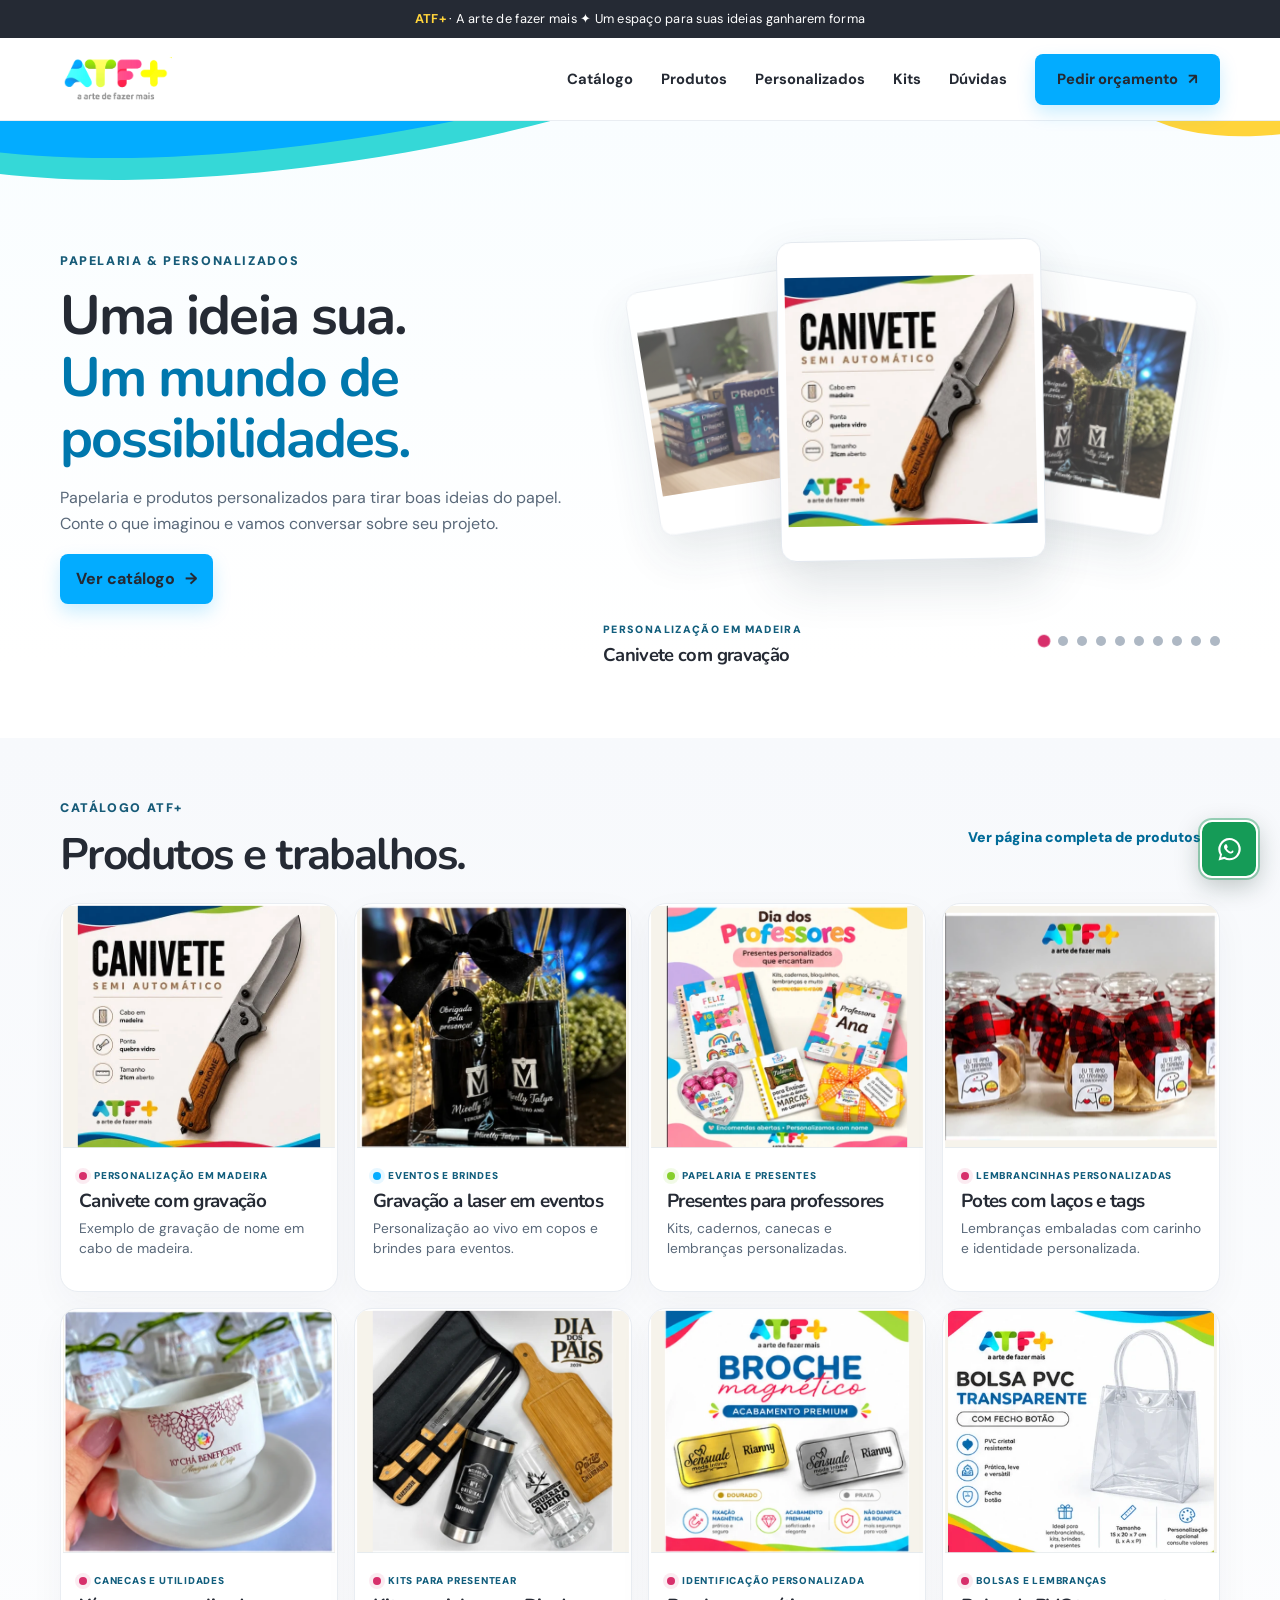
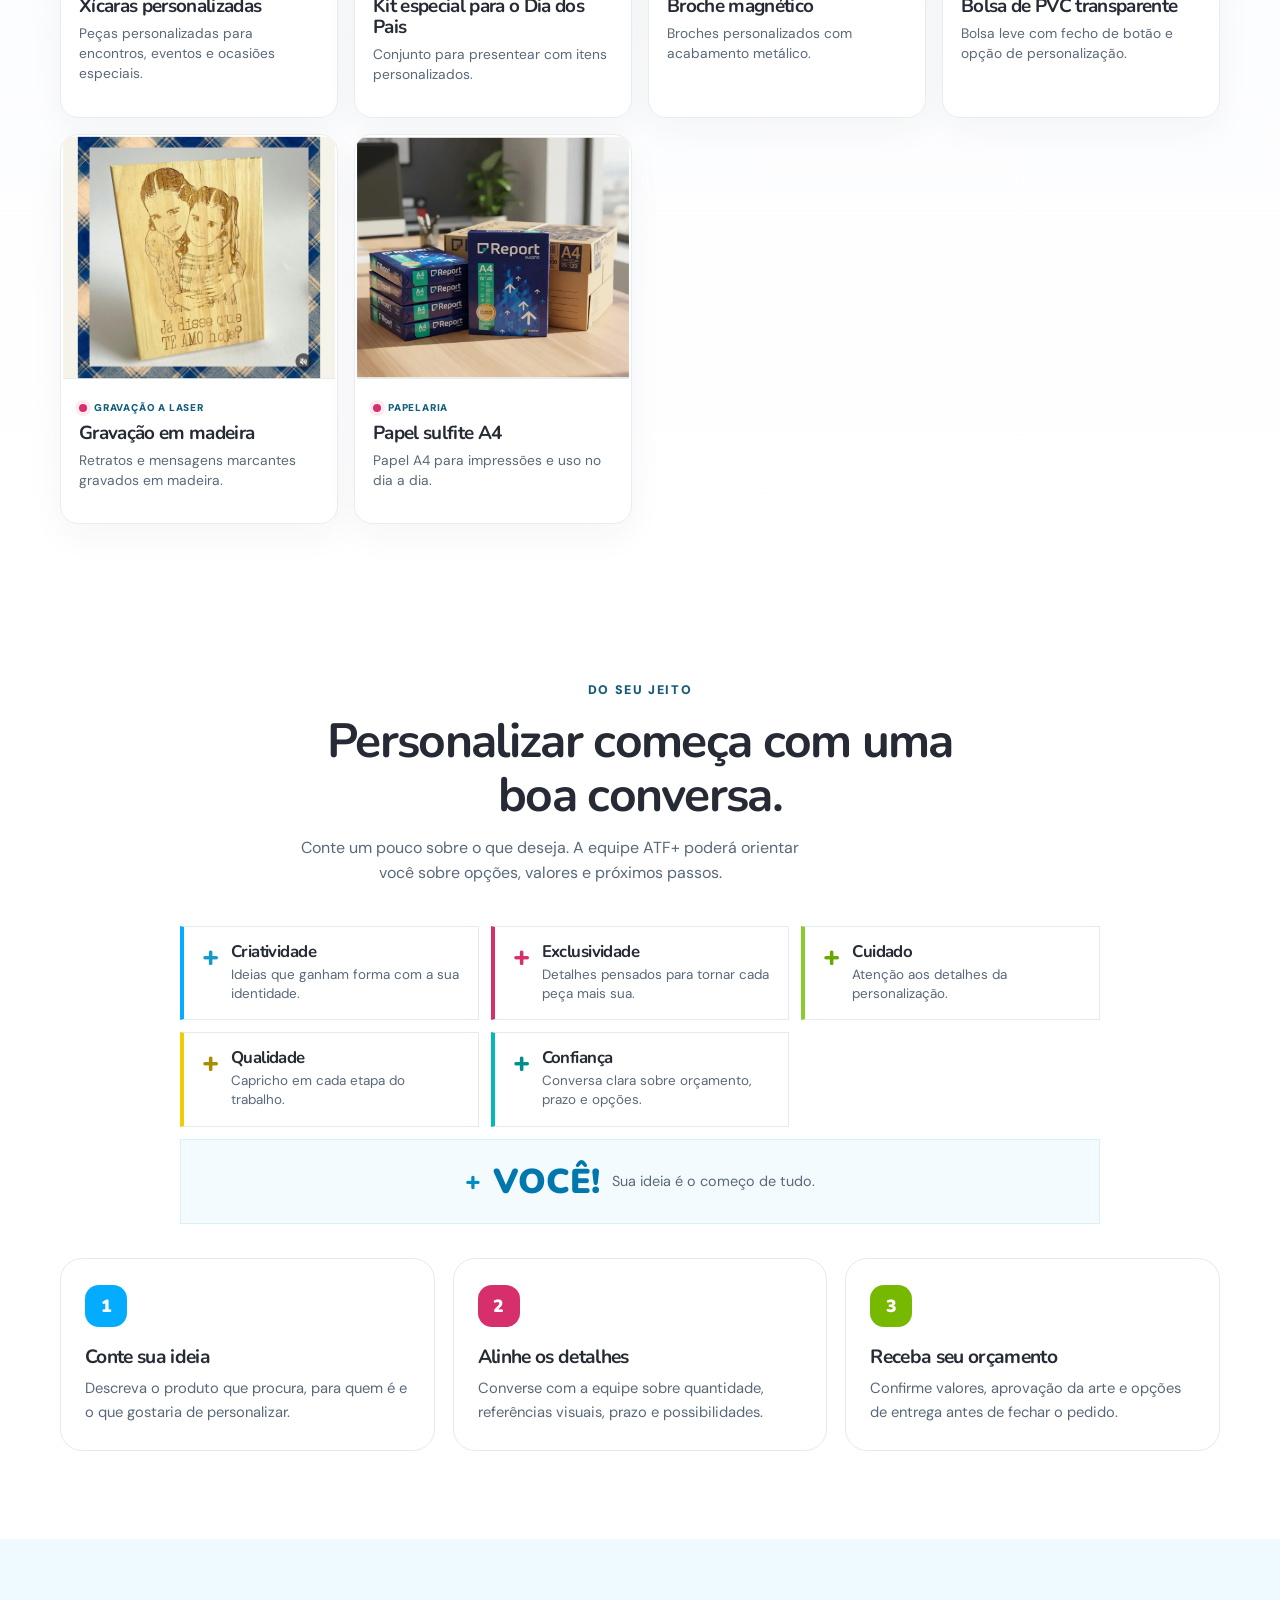
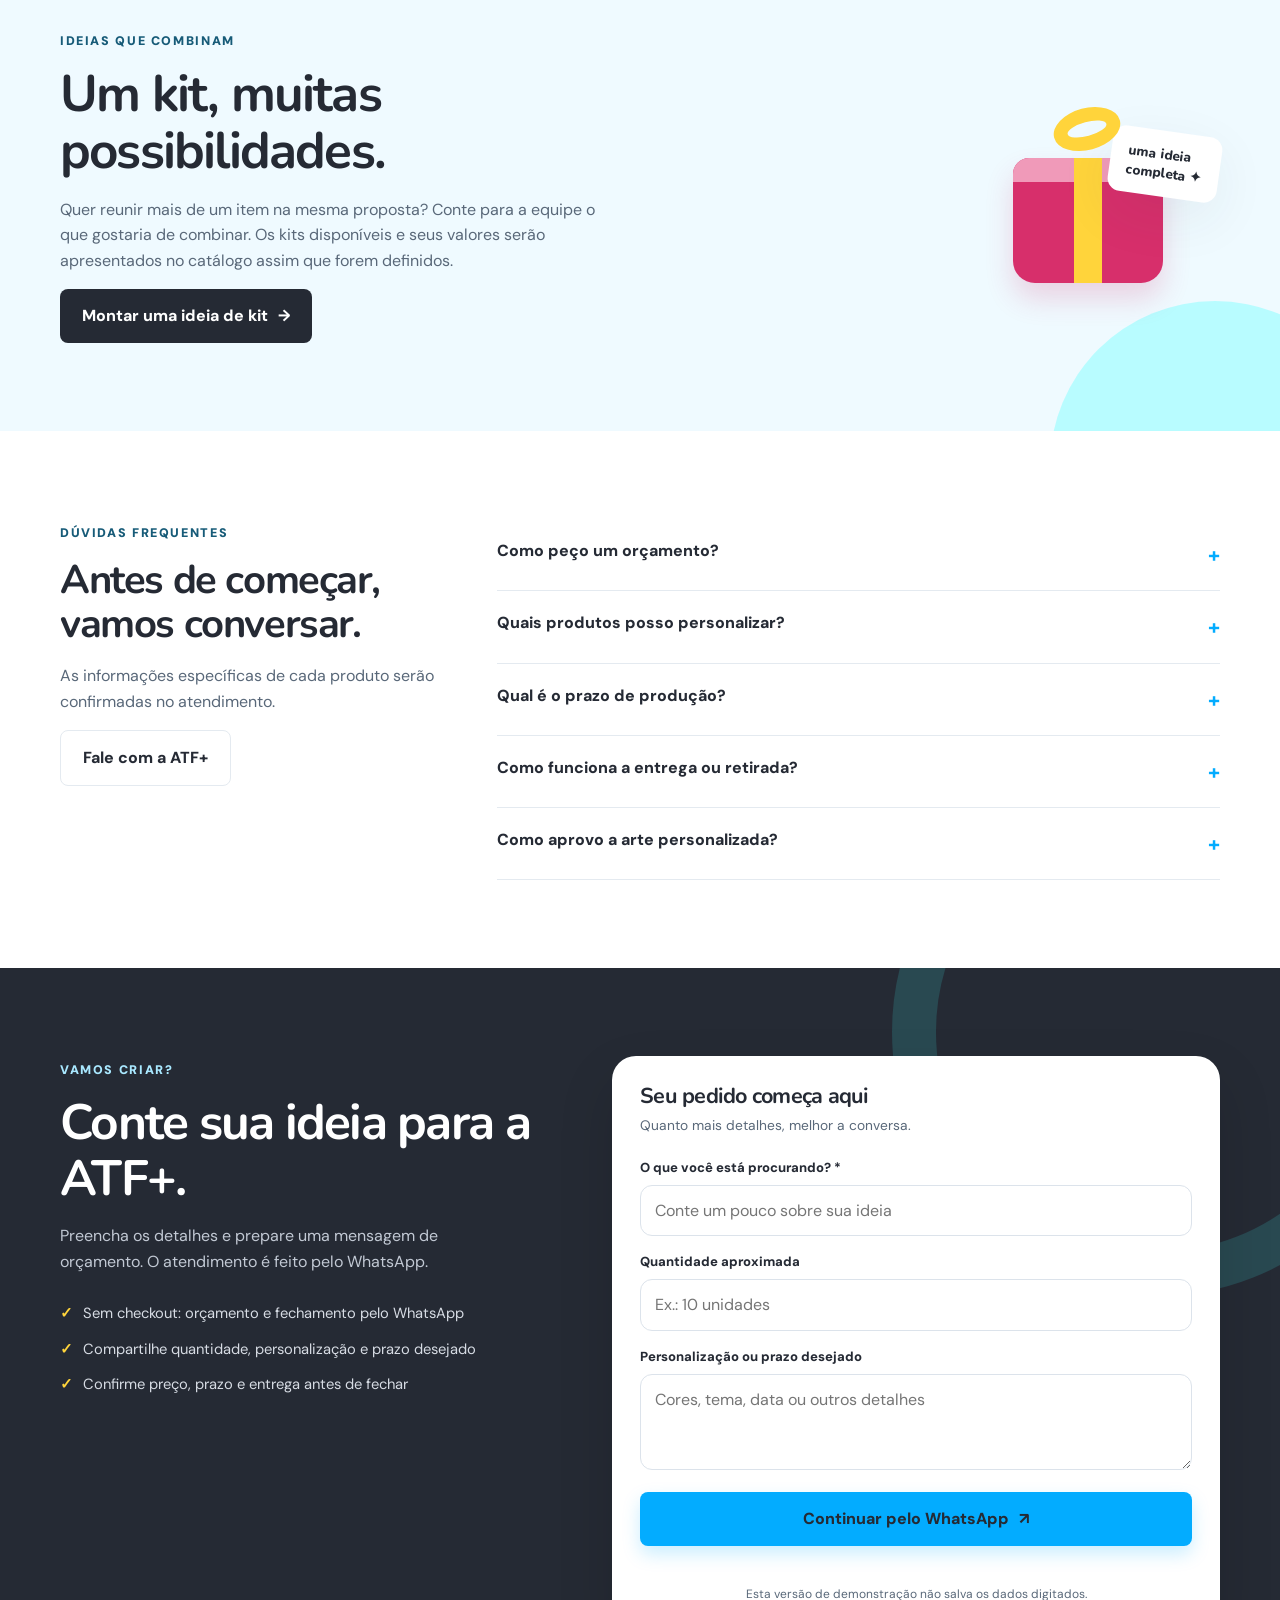
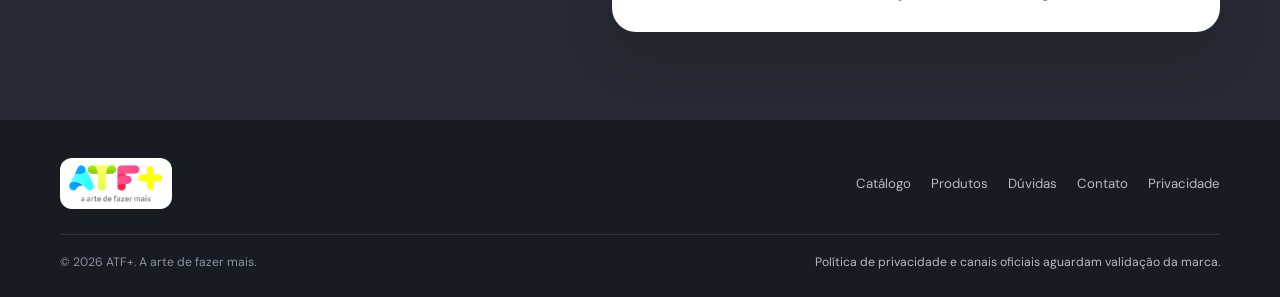
<file: index.html>
<!doctype html>
<html lang="pt-BR">
<head>
  <meta charset="utf-8">
  <meta name="viewport" content="width=device-width, initial-scale=1">
  <meta name="theme-color" content="#03acff">
  <meta name="description" content="Conheça os produtos e trabalhos de papelaria e personalização da ATF+.">
  <meta name="robots" content="index,follow">
  <meta property="og:title" content="ATF+ | A arte de fazer mais">
  <meta property="og:description" content="Papelaria e personalizados para transformar ideias em algo só seu.">
  <meta property="og:type" content="website">
  <title>ATF+ | A arte de fazer mais</title>
  <link rel="icon" type="image/png" href="assets/atf-logo.png">
  <link rel="preconnect" href="https://fonts.googleapis.com">
  <link rel="preconnect" href="https://fonts.gstatic.com" crossorigin>
  <link href="https://fonts.googleapis.com/css2?family=DM+Sans:wght@400;500;600;700&family=Nunito:wght@600;700;800;900&display=swap" rel="stylesheet">
  <link rel="preload" as="image" href="assets/canivete-personalizado.webp" fetchpriority="high">
  <style>
    :root{--blue:#03acff;--pink:#d72f6b;--yellow:#ffd43b;--cyan:#35d8d7;--lime:#86cf2b;--ink:#252a34;--muted:#596879;--pale:#f5f8fb;--white:#fff;--line:#e4eaf0;--shadow:0 18px 55px #25354b12;--radius:24px}
    *{box-sizing:border-box}html{scroll-behavior:smooth;scroll-padding-top:95px}body{margin:0;background:var(--white);color:var(--ink);font-family:'DM Sans',sans-serif;line-height:1.6}a{color:inherit;text-decoration:none}button,input,textarea{font:inherit}button,a,input,textarea{outline-color:var(--blue)}img{max-width:100%;display:block}.wrap{width:min(1160px,calc(100% - 44px));margin-inline:auto}.announcement{background:var(--ink);color:white;text-align:center;font-size:.8rem;padding:9px 16px;letter-spacing:.02em}.announcement b{color:var(--yellow)}
    header{position:sticky;top:0;z-index:20;background:#ffffffed;backdrop-filter:blur(14px);border-bottom:1px solid #e9edf2}.nav{height:82px;display:flex;align-items:center;justify-content:space-between;gap:28px}.brand{width:112px;flex:0 0 112px}.brand img{width:112px;height:58px;object-fit:contain}.links{display:flex;align-items:center;gap:28px;font-weight:700;font-size:.92rem}.links a:not(.btn):hover{color:#006b98}.btn{display:inline-flex;align-items:center;justify-content:center;gap:10px;border:0;border-radius:8px;padding:14px 22px;background:var(--blue);color:var(--ink);font-weight:800;box-shadow:0 8px 18px #03acff35;transition:.2s transform,.2s box-shadow;cursor:pointer}.btn:hover{transform:translateY(-2px);box-shadow:0 12px 24px #03acff44}.btn.dark{background:var(--ink);color:#fff;box-shadow:none}.btn.pink{background:var(--pink);color:#fff;box-shadow:0 8px 18px #d72f6b35}.btn.outline{background:white;border:1px solid var(--line);color:var(--ink);box-shadow:none}.menu-toggle{display:none;background:transparent;border:0;font-size:1.6rem;color:var(--ink);cursor:pointer}
    .hero{position:relative;overflow:hidden;padding:64px 0 72px;background:linear-gradient(180deg,#f9fdff 0%,#fff 88%)}.hero:before,.hero:after{content:"";position:absolute;pointer-events:none;z-index:0}.hero:before{height:250px;width:76%;left:-12%;top:-230px;border-radius:0 0 55% 45%;background:var(--blue);transform:rotate(-7deg);box-shadow:0 22px 0 var(--cyan)}.hero:after{height:140px;width:22%;right:-9%;top:-120px;border-radius:0 0 0 70%;background:var(--yellow);transform:rotate(-13deg)}.hero-inner{position:relative;z-index:1;display:grid;grid-template-columns:.9fr 1.1fr;align-items:center;gap:38px;max-width:1160px}.hero-copy h1{max-width:650px;font-size:clamp(2.45rem,4.3vw,3.9rem);margin:12px 0 15px}.hero-copy .lead{font-size:1rem;max-width:520px;margin:0 0 18px}.hero-copy .hero-actions{justify-content:flex-start}.hero-products{width:100%;max-width:700px;min-width:0;margin-left:auto}.hero-actions .btn{padding:12px 16px}.eyebrow{display:inline-flex;align-items:center;gap:9px;color:#175b78;font-size:.78rem;letter-spacing:.13em;text-transform:uppercase;font-weight:900}.eyebrow:before{display:none}h1,h2,h3{font-family:'Nunito',sans-serif;line-height:1.12;letter-spacing:-.035em;margin:0}h1{font-size:clamp(2.65rem,5.4vw,4.55rem);max-width:650px;margin:17px 0 20px}h1 em{font-style:normal;color:#0077ad}.lead{font-size:1.12rem;color:var(--muted);max-width:560px;margin:0 0 28px}.hero-actions{display:flex;gap:12px;flex-wrap:wrap}.micro-proof{display:flex;align-items:center;gap:10px;margin-top:27px;color:var(--muted);font-size:.88rem}.spark{display:grid;place-items:center;width:28px;height:28px;border-radius:50%;background:#effbdc;color:#5b9f00;font-weight:900}.hero-art{min-height:430px;position:relative;display:grid;place-items:center}.art-halo{position:absolute;width:390px;height:390px;border-radius:50%;background:linear-gradient(145deg,#42ffff7d,#03acff12);filter:blur(1px)}.paper{position:relative;background:#fff;border:1px solid #edf0f3;box-shadow:0 30px 80px #1a6f9926;border-radius:18px;transform:rotate(5deg);width:min(340px,80%);height:370px;padding:22px;display:flex;flex-direction:column;justify-content:space-between}.paper-top{display:flex;justify-content:space-between;align-items:center}.mini-logo{font:900 1.4rem 'Nunito';letter-spacing:-.08em;color:var(--blue)}.mini-logo span:nth-child(2){color:var(--lime)}.mini-logo span:nth-child(3){color:var(--pink)}.mini-logo span:nth-child(4){color:#dbce00}.paper-doodle{height:210px;border-radius:14px;background:linear-gradient(135deg,#03acff 0 32%,#42ffff 32% 53%,#d72f6b 53% 75%,#ffd43b 75%);position:relative;overflow:hidden}.paper-doodle:before{content:"";position:absolute;width:200px;height:170px;background:#fff;border-radius:52% 48% 46% 54%;left:74px;top:25px;transform:rotate(-22deg)}.paper-doodle:after{content:"✦";position:absolute;right:27px;top:12px;font-size:3rem;color:#fff}.paper-copy{color:var(--muted);font-size:.78rem}.paper-copy strong{display:block;color:var(--ink);font:800 1.05rem 'Nunito'}.sticker{position:absolute;background:var(--yellow);border-radius:50%;width:92px;height:92px;display:grid;place-items:center;text-align:center;font:900 .83rem 'Nunito';line-height:1.1;top:17px;right:0;transform:rotate(10deg);box-shadow:0 10px 25px #d0c8003d}.float-star{position:absolute;left:0;bottom:55px;color:var(--pink);font-size:3rem;transform:rotate(-12deg)}
    section{padding:88px 0}.section-head{display:flex;align-items:end;justify-content:space-between;gap:24px;margin-bottom:34px}.section-head h2,.center-head h2{font-size:clamp(2rem,4vw,3rem);margin-top:12px}.section-head p,.center-head p{color:var(--muted);max-width:520px;margin:12px 0 0}.center-head{text-align:center;max-width:700px;margin:0 auto 40px}.center-head .eyebrow{justify-content:center}.center-head h2{margin-top:14px}.category-grid{display:grid;grid-template-columns:repeat(3,1fr);gap:18px}.category{border:1px solid var(--line);border-radius:var(--radius);padding:26px;min-height:220px;position:relative;overflow:hidden;transition:.2s transform,.2s box-shadow}.category:hover{transform:translateY(-4px);box-shadow:var(--shadow)}.category:nth-child(1){background:#effaff}.category:nth-child(2){background:#fff3f7}.category:nth-child(3){background:#fffef0}.category .symbol{width:56px;height:56px;display:grid;place-items:center;border-radius:18px;background:#fff;font-size:1.6rem;box-shadow:0 8px 22px #26384d0c;margin-bottom:23px}.category h3{font-size:1.3rem}.category p{margin:8px 0 0;color:var(--muted);font-size:.92rem}.category .arrow{position:absolute;right:24px;bottom:22px;font-size:1.3rem;color:var(--blue)}
    .catalog{background:var(--pale)}.catalog-shell{border-radius:32px;background:#fff;padding:38px;box-shadow:var(--shadow);display:grid;grid-template-columns:.83fr 1.17fr;gap:42px;align-items:center}.catalog-copy h2{font-size:clamp(2rem,3.3vw,2.8rem);margin:12px 0 14px}.catalog-copy p{color:var(--muted);margin:0 0 22px}.catalog-visual{min-height:300px;display:grid;grid-template-columns:1fr 1fr;gap:14px;align-items:center;position:relative}.sample{border-radius:22px;aspect-ratio:.88;position:relative;overflow:hidden;box-shadow:0 14px 32px #293a5014}.sample.one{background:linear-gradient(155deg,#c9f8ff,#05aeff)}.sample.two{background:linear-gradient(155deg,#fff4ad,#d72f6b)}.sample.three{background:linear-gradient(155deg,#f2ffd2,#86cf2b);aspect-ratio:1.1;grid-column:1/3;width:58%;margin:-58px auto 0;z-index:1}.sample:before{content:"";position:absolute;width:65%;height:75%;background:#fff;border-radius:9px;left:17%;top:12%;transform:rotate(-7deg);box-shadow:0 10px 24px #16365122}.sample.two:before{transform:rotate(7deg)}.sample:after{content:"";position:absolute;width:34%;height:7px;background:var(--pink);left:32%;top:29%;z-index:1;border-radius:6px;box-shadow:0 18px 0 var(--blue),0 36px 0 var(--yellow)}.sample.two:after{background:var(--lime);box-shadow:0 18px 0 var(--pink),0 36px 0 var(--blue)}.sample.three:after{background:var(--blue);box-shadow:0 18px 0 var(--pink),0 36px 0 var(--lime)}.catalog-note{margin-top:18px;padding:13px 15px;border-radius:12px;background:#fffbe5;color:#635f2d;font-size:.82rem}
    .catalog-carousel{width:100%;min-width:0}.products-heading{display:flex;align-items:center;justify-content:space-between;gap:14px;margin-bottom:13px}.products-heading h3{font-size:.92rem;color:#344254}.carousel-controls{display:flex;gap:8px}.carousel-arrow{display:grid;place-items:center;width:38px;height:38px;border:1px solid var(--line);border-radius:8px;background:#fff;color:var(--ink);font-size:1.15rem;cursor:pointer}.carousel-arrow:hover:not(:disabled){border-color:var(--blue);color:#006b98}.carousel-arrow:disabled{opacity:.4;cursor:default}.product-viewport{overflow:hidden}.product-grid{display:flex;gap:14px;overflow-x:auto;scroll-snap-type:x mandatory;scrollbar-width:none;overscroll-behavior-x:contain;padding-bottom:3px}.product-grid::-webkit-scrollbar{display:none}.product-card{position:relative;flex:0 0 clamp(205px,22vw,245px);scroll-snap-align:start;overflow:hidden;border:1px solid #e9edf2;border-radius:18px;background:#fff;box-shadow:0 12px 35px #25354b0b;display:flex;flex-direction:column;transition:transform .35s cubic-bezier(.2,.75,.25,1),box-shadow .35s,border-color .35s;isolation:isolate}.product-card:after{content:"✦";position:absolute;right:14px;top:12px;z-index:2;color:var(--pink);font-size:1.35rem;opacity:0;transform:translateY(5px) rotate(-25deg);transition:opacity .3s,transform .35s;pointer-events:none}.product-card:hover,.product-card:focus-within{transform:translateY(-7px) rotate(-.3deg);border-color:#bdeeff;box-shadow:0 22px 45px #1683b626}.product-card:hover:after,.product-card:focus-within:after{opacity:1;transform:translateY(0) rotate(0)}.product-photo{display:block;width:100%;aspect-ratio:1/1;object-fit:contain;background:#f6f3eb;border-bottom:1px solid var(--line);transform:scale(.985);transition:transform .65s cubic-bezier(.2,.75,.25,1),filter .4s}.product-card:hover .product-photo,.product-card:focus-within .product-photo{transform:scale(1.035);filter:saturate(1.08)}.product-gallery{display:flex;gap:7px;padding:8px 12px 0}.product-thumb{width:42px;height:42px;flex:none;padding:2px;border:1px solid #dce3e9;border-radius:5px;background:#fff;cursor:pointer}.product-thumb[aria-pressed="true"]{border-color:#0076a8;box-shadow:0 0 0 1px #0076a8}.product-thumb img{width:100%;height:100%;object-fit:cover}.product-thumb:focus-visible{outline:2px solid #006b98;outline-offset:2px}.product-info{padding:15px;display:flex;flex-direction:column;align-items:flex-start;flex:1}.product-type{display:flex;align-items:center;gap:7px;color:#125e7d;text-transform:uppercase;letter-spacing:.08em;font-weight:900;font-size:.62rem}.product-type:before{content:"";width:8px;height:8px;flex:none;border-radius:50%;background:var(--pink);box-shadow:0 0 0 4px #d72f6b18}.product-card:nth-child(2) .product-type:before{background:var(--blue);box-shadow:0 0 0 4px #03acff18}.product-card:nth-child(3) .product-type:before{background:var(--lime);box-shadow:0 0 0 4px #86cf2b1e}.product-info h3{font-size:1.05rem;margin:7px 0}.product-info p{font-size:.79rem;line-height:1.45;color:var(--muted);margin:0 0 14px}.catalog-note{padding:0;margin:10px 0 0;color:var(--muted);font-size:.72rem}
    .hero-showcase{width:100%;max-width:650px;min-width:0;margin-left:auto}.showcase-stage{height:430px;position:relative;isolation:isolate}.showcase-stage:before{content:"";position:absolute;left:50%;top:50%;width:min(82%,390px);height:300px;transform:translate(-50%,-50%);border-radius:48%;background:radial-gradient(ellipse,#42ffff5c 0%,#d72f6b16 56%,transparent 73%);z-index:-1}.showcase-card{position:absolute;top:50%;width:230px;height:280px;padding:7px;border:1px solid #e4e9ef;border-radius:15px;background:#fff;box-shadow:0 22px 50px #24364a24;overflow:hidden;transition:transform .75s cubic-bezier(.2,.75,.25,1),opacity .6s,filter .6s;will-change:transform,opacity}.showcase-card img{width:100%;height:100%;object-fit:contain;border-radius:9px;opacity:1;transform:scale(1);transition:opacity .32s ease,transform .42s ease}.showcase-card img.is-changing{opacity:0;transform:scale(.97)}.showcase-card--left{left:4%;z-index:1;opacity:.76;filter:saturate(.86);transform:translateY(-50%) rotate(-9deg) scale(.88)}.showcase-card--right{right:4%;z-index:1;opacity:.76;filter:saturate(.86);transform:translateY(-50%) rotate(9deg) scale(.88)}.showcase-card--active{left:50%;z-index:3;opacity:1;filter:none;transform:translate(-50%,-50%) rotate(-1deg) scale(1);width:265px;height:320px}.showcase-footer{display:flex;align-items:center;justify-content:space-between;gap:18px;margin-top:0}.showcase-caption .eyebrow{font-size:.66rem;color:#125e7d}.showcase-caption h2{font-size:1.15rem;margin-top:4px}.showcase-dots{display:flex;align-items:center;gap:9px;flex:none}.showcase-dot{width:10px;height:10px;padding:0;border:0;border-radius:50%;background:#aeb8c4;cursor:pointer;transition:background .25s,transform .25s}.showcase-dot[aria-pressed="true"]{background:var(--pink);transform:scale(1.25)}.showcase-dot:focus-visible{outline:2px solid #006b98;outline-offset:4px}
    .catalog-section{padding:56px 0 64px;background:linear-gradient(180deg,#f7f9fc 0%,#fff 100%)}.catalog-section-head{align-items:center;margin-bottom:22px}.catalog-section-head h2{font-size:clamp(2rem,4vw,2.75rem)}.catalog-intro{max-width:430px}.catalog-intro p{margin:0 0 8px;color:var(--muted);font-size:.94rem}.catalog-link{display:inline-flex;align-items:center;gap:8px;color:#006b98;font-weight:900;font-size:.88rem}.catalog-link:hover{text-decoration:underline}.catalog-grid{display:grid;grid-template-columns:repeat(4,minmax(0,1fr));gap:16px}.catalog-grid .product-card{flex:initial}.catalog-grid .product-photo{aspect-ratio:1.12/1}.catalog-grid .product-info{padding:18px}.catalog-grid .product-info h3{font-size:1.18rem}.catalog-grid .product-info p{font-size:.86rem}
    .steps{display:grid;grid-template-columns:repeat(3,1fr);gap:18px}.step{padding:26px 24px;border:1px solid var(--line);border-radius:22px}.step-num{width:42px;height:42px;display:grid;place-items:center;background:var(--blue);color:#fff;font:900 1.1rem 'Nunito';border-radius:14px;margin-bottom:20px}.step:nth-child(2) .step-num{background:var(--pink)}.step:nth-child(3) .step-num{background:#77b900}.step h3{font-size:1.2rem}.step p{color:var(--muted);font-size:.92rem;margin:9px 0 0}
    .value-grid{display:grid;grid-template-columns:repeat(3,minmax(0,1fr));gap:12px;margin:0 auto 34px;max-width:920px}.value-item{display:flex;align-items:flex-start;gap:12px;min-height:82px;padding:16px 18px;border:1px solid var(--line);border-left:4px solid var(--blue);background:#fff;text-align:left}.value-item:nth-child(2){border-left-color:var(--pink)}.value-item:nth-child(3){border-left-color:var(--lime)}.value-item:nth-child(4){border-left-color:#f2cb00}.value-item:nth-child(5){border-left-color:#00b9b8}.value-item b{font:900 1.8rem 'Nunito';color:#1599ca;line-height:1}.value-item:nth-child(2) b{color:var(--pink)}.value-item:nth-child(3) b{color:#69a800}.value-item:nth-child(4) b{color:#a98d00}.value-item:nth-child(5) b{color:#008d8d}.value-item h3{font-size:1.05rem}.value-item p{margin:4px 0 0;color:var(--muted);font-size:.84rem;line-height:1.4}.value-you{grid-column:1/-1;display:flex;align-items:center;justify-content:center;gap:12px;padding:18px 24px;background:#f4fbff;border:1px solid #d7f1fc;color:#1d3443}.value-you b{font:900 1.65rem 'Nunito';color:#008bc5}.value-you strong{font:900 clamp(1.65rem,3vw,2.15rem) 'Nunito';color:#0077ad;text-transform:uppercase}.value-you span{color:var(--muted);font-size:.9rem}
    .kits{background:#effaff;position:relative;overflow:hidden}.kits:after{content:"";position:absolute;width:330px;height:330px;border-radius:50%;background:#42ffff50;right:-100px;bottom:-200px}.kit-panel{position:relative;z-index:1;display:flex;justify-content:space-between;align-items:center;gap:30px}.kit-copy{max-width:600px}.kit-copy h2{font-size:clamp(2.1rem,4vw,3.2rem);margin:13px 0}.kit-copy p{color:var(--muted);max-width:540px}.kit-illustration{width:265px;height:205px;position:relative;flex:0 0 265px}.kit-box{position:absolute;width:150px;height:125px;background:var(--pink);border-radius:16px 16px 22px 22px;left:58px;bottom:5px;box-shadow:0 16px 28px #d72f6b30}.kit-box:before{content:"";position:absolute;height:24px;width:100%;top:0;background:#f09ab9;border-radius:16px 16px 0 0}.kit-box:after{content:"";position:absolute;height:125px;width:28px;background:var(--yellow);left:61px;top:0}.kit-bow{position:absolute;z-index:1;width:68px;height:42px;border:14px solid var(--yellow);border-radius:50%;left:98px;top:25px;transform:rotate(-15deg)}.kit-note{position:absolute;background:white;padding:14px 17px;border-radius:13px;right:0;top:48px;transform:rotate(8deg);box-shadow:var(--shadow);font:800 .85rem 'Nunito';color:var(--ink)}
    .faq-grid{display:grid;grid-template-columns:.7fr 1.3fr;gap:48px}.faq-intro h2{font-size:2.5rem;margin:13px 0}.faq-intro p{color:var(--muted)}.faq-list details{border-bottom:1px solid var(--line);padding:19px 0}.faq-list summary{cursor:pointer;font-weight:800;list-style:none;display:flex;justify-content:space-between;gap:15px}.faq-list summary::-webkit-details-marker{display:none}.faq-list summary:after{content:"+";color:var(--blue);font-size:1.3rem}.faq-list details[open] summary:after{content:"−"}.faq-list details p{color:var(--muted);margin:12px 25px 0 0;font-size:.94rem}
    .contact{background:var(--ink);color:#fff;position:relative;overflow:hidden}.contact:before{content:"";position:absolute;right:-140px;top:-200px;width:440px;height:440px;border:44px solid #42ffff25;border-radius:50%}.contact-grid{position:relative;z-index:1;display:grid;grid-template-columns:.9fr 1.1fr;gap:55px;align-items:start}.contact .eyebrow{color:#a9e8ff}.contact h2{font-size:clamp(2.1rem,4vw,3.1rem);margin:14px 0}.contact-copy>p{color:#c2c9d4;max-width:430px}.contact-points{display:grid;gap:12px;margin-top:28px;color:#d7dce4;font-size:.92rem}.contact-points span:before{content:"✓";color:var(--yellow);font-weight:900;margin-right:10px}.form-card{background:#fff;color:var(--ink);padding:28px;border-radius:24px;box-shadow:0 24px 55px #0002}.form-card h3{font-size:1.35rem;margin-bottom:5px}.form-card .sub{color:var(--muted);font-size:.86rem;margin:0 0 21px}.field{margin-bottom:15px}.field label{display:block;font-size:.82rem;font-weight:800;margin-bottom:7px}.field input,.field textarea{width:100%;border:1px solid #dce3eb;border-radius:12px;padding:12px 14px;color:var(--ink);background:#fff}.field input:focus,.field textarea:focus{border-color:var(--blue);box-shadow:0 0 0 3px #03acff1c;outline:0}.field textarea{resize:vertical;min-height:96px}.form-card .btn{width:100%}.form-feedback{min-height:1.4em;color:#a33b00;font-size:.82rem;margin:10px 0 0}.privacy-note{font-size:.75rem;color:var(--muted);text-align:center;margin:11px 0 0}
    footer{background:#171b22;color:#b3bbc7;padding:38px 0 24px}.footer-main{display:flex;align-items:center;justify-content:space-between;gap:24px;padding-bottom:25px;border-bottom:1px solid #ffffff1c}.footer-logo{width:112px;background:#fff;border-radius:12px;padding:5px}.footer-links{display:flex;gap:20px;flex-wrap:wrap;font-size:.83rem}.footer-links a:hover{color:#fff}.footer-bottom{display:flex;justify-content:space-between;gap:15px;padding-top:18px;font-size:.76rem;color:#8993a1}.footer-bottom p{margin:0}.disclaimer{color:#b3bbc7}.sr-only{position:absolute;width:1px;height:1px;padding:0;margin:-1px;overflow:hidden;clip:rect(0,0,0,0);white-space:nowrap;border:0}
    @media(max-width:900px){.links{gap:16px;font-size:.84rem}.hero-inner{grid-template-columns:.85fr 1.15fr;gap:24px}.hero-copy h1{font-size:clamp(2.35rem,4vw,3.3rem)}.hero-showcase .showcase-stage{height:380px}.hero-showcase .showcase-card--active{width:240px;height:290px}.hero-showcase .showcase-card--left,.hero-showcase .showcase-card--right{width:205px;height:255px}.faq-grid{gap:28px}}
    @media(max-width:860px){.wrap{width:min(100% - 32px,760px)}.announcement{font-size:.73rem}.nav{height:72px}.menu-toggle{display:block}.links{display:none;position:absolute;left:0;right:0;top:71px;background:#fff;padding:18px 22px 24px;border-bottom:1px solid var(--line);box-shadow:0 15px 30px #122b4012;align-items:stretch;flex-direction:column;gap:5px}.links.open{display:flex}.links a{padding:10px 4px}.links .btn{margin-top:8px}.hero{padding:36px 0 42px}.hero-inner{grid-template-columns:1fr;text-align:center;gap:24px}.hero-copy h1{font-size:clamp(2.1rem,8vw,2.9rem);margin:10px auto 12px}.hero-copy .lead{font-size:.95rem;margin:0 auto 14px}.hero-copy .hero-actions{justify-content:center}.hero-showcase{max-width:560px;margin:0 auto}.hero-showcase .showcase-stage{height:340px}.showcase-card--active{width:230px;height:275px}.showcase-card--left,.showcase-card--right{width:190px;height:235px}.showcase-footer{align-items:flex-start}.showcase-caption h2{font-size:1.02rem}.catalog-grid{grid-template-columns:repeat(2,minmax(0,1fr))}.catalog-grid .product-card{max-width:540px;width:100%;margin-inline:auto}.hero-copy h1{font-size:clamp(2.1rem,8vw,2.9rem);margin:10px auto 12px}.hero-copy .lead{font-size:.95rem;margin-bottom:14px}.catalog-section{padding:30px 0 40px}.catalog-section-head{align-items:flex-start;gap:12px}.catalog-intro{max-width:none}.catalog-display{grid-template-columns:1fr;gap:20px}.catalog-side{min-height:0;padding:20px}.catalog-side img{margin-bottom:10px}.product-card{flex-basis:min(78vw,280px)}.hero .eyebrow{justify-content:center}.hero h1{margin-inline:auto}.lead{margin-inline:auto}.hero-actions{justify-content:center}.hero-actions .btn{padding:12px 16px}.micro-proof{display:none}.product-card{flex-basis:min(78vw,245px)}.product-photo{aspect-ratio:1/0.94}section{padding:66px 0}.section-head{align-items:start;flex-direction:column;margin-bottom:25px}.steps{grid-template-columns:1fr}.step{display:grid;grid-template-columns:45px 1fr;column-gap:14px;padding:20px}.step-num{grid-row:span 2;margin:0}.kit-panel{flex-direction:column;align-items:start}.kit-illustration{align-self:center;margin-top:12px}.faq-grid{grid-template-columns:1fr;gap:20px}.faq-intro h2{font-size:2.1rem}.contact-grid{grid-template-columns:1fr;gap:28px}.form-card{padding:22px}.footer-main{align-items:start;flex-direction:column}.footer-bottom{flex-direction:column}.footer-links{gap:10px 18px}}
    @media(max-width:520px){.catalog-grid{grid-template-columns:1fr}}
    @media(max-width:860px){.value-grid{grid-template-columns:repeat(2,minmax(0,1fr));gap:10px}.value-item{min-height:82px;padding:15px 13px}.value-you{flex-wrap:wrap}}
    @media(prefers-reduced-motion:reduce){html{scroll-behavior:auto}*,*:before,*:after{transition:none!important;animation:none!important}}
  </style>
  <link rel="stylesheet" href="assets/ui-enhancements.css">
</head>
<body>
  <div class="announcement"><b>ATF+</b> · A arte de fazer mais <span aria-hidden="true">✦</span> Um espaço para suas ideias ganharem forma</div>
  <header>
    <div class="wrap nav">
      <a class="brand" href="#inicio" aria-label="ATF+ início"><img src="assets/atf-logo.png" alt="ATF+ — a arte de fazer mais"></a>
      <button class="menu-toggle" aria-label="Abrir menu" aria-expanded="false" aria-controls="site-links">☰</button>
      <nav class="links" id="site-links" aria-label="Navegação principal">
        <a href="#catalogo">Catálogo</a><a href="produtos.html">Produtos</a><a href="#personalizados">Personalizados</a><a href="#kits">Kits</a><a href="#duvidas">Dúvidas</a><a class="btn" href="#contato">Pedir orçamento <span aria-hidden="true">↗</span></a>
      </nav>
    </div>
  </header>
  <main>
    <section class="hero" id="inicio">
      <div class="wrap hero-inner">
        <div class="hero-copy">
          <span class="eyebrow">Papelaria & personalizados</span>
          <h1>Uma ideia sua.<br><em>Um mundo de possibilidades.</em></h1>
          <p class="lead">Papelaria e produtos personalizados para tirar boas ideias do papel. Conte o que imaginou e vamos conversar sobre seu projeto.</p>
          <div class="hero-actions"><a class="btn" href="#catalogo">Ver catálogo <span aria-hidden="true">→</span></a></div>
        </div>
        <div class="hero-showcase" aria-label="Carrossel animado de produtos ATF+" role="region" aria-roledescription="carrossel">
          <div class="showcase-stage" id="showcase-stage"></div>
          <div class="showcase-footer"><div class="showcase-caption"><span class="eyebrow" id="showcase-category">Vitrine ATF+</span><h2 id="showcase-title">Alguns trabalhos da ATF+</h2></div><div class="showcase-dots" id="showcase-dots" role="group" aria-label="Escolher produto"></div></div>
        </div>
      </div>
    </section>
    <section class="catalog-section" id="catalogo">
      <div class="wrap">
        <div class="section-head catalog-section-head"><div><span class="eyebrow">Catálogo ATF+</span><h2>Produtos e trabalhos.</h2></div><div class="catalog-intro"><a class="catalog-link" href="produtos.html">Ver página completa de produtos <span aria-hidden="true">→</span></a></div></div>
        <div class="catalog-grid" id="home-catalog-grid" data-product-list="home-catalog"></div>
      </div>
    </section>
    <section id="personalizados">
      <div class="wrap">
        <div class="center-head"><span class="eyebrow">Do seu jeito</span><h2>Personalizar começa com uma boa conversa.</h2><p>Conte um pouco sobre o que deseja. A equipe ATF+ poderá orientar você sobre opções, valores e próximos passos.</p></div>
        <div class="value-grid" aria-label="O que inspira cada criação da ATF+"><article class="value-item"><b aria-hidden="true">+</b><div><h3>Criatividade</h3><p>Ideias que ganham forma com a sua identidade.</p></div></article><article class="value-item"><b aria-hidden="true">+</b><div><h3>Exclusividade</h3><p>Detalhes pensados para tornar cada peça mais sua.</p></div></article><article class="value-item"><b aria-hidden="true">+</b><div><h3>Cuidado</h3><p>Atenção aos detalhes da personalização.</p></div></article><article class="value-item"><b aria-hidden="true">+</b><div><h3>Qualidade</h3><p>Capricho em cada etapa do trabalho.</p></div></article><article class="value-item"><b aria-hidden="true">+</b><div><h3>Confiança</h3><p>Conversa clara sobre orçamento, prazo e opções.</p></div></article><div class="value-you"><b aria-hidden="true">+</b><strong>Você!</strong><span>Sua ideia é o começo de tudo.</span></div></div>
        <div class="steps">
          <article class="step"><div class="step-num">1</div><h3>Conte sua ideia</h3><p>Descreva o produto que procura, para quem é e o que gostaria de personalizar.</p></article>
          <article class="step"><div class="step-num">2</div><h3>Alinhe os detalhes</h3><p>Converse com a equipe sobre quantidade, referências visuais, prazo e possibilidades.</p></article>
          <article class="step"><div class="step-num">3</div><h3>Receba seu orçamento</h3><p>Confirme valores, aprovação da arte e opções de entrega antes de fechar o pedido.</p></article>
        </div>
      </div>
    </section>
    <section class="kits" id="kits">
      <div class="wrap kit-panel"><div class="kit-copy"><span class="eyebrow">Ideias que combinam</span><h2>Um kit, muitas possibilidades.</h2><p>Quer reunir mais de um item na mesma proposta? Conte para a equipe o que gostaria de combinar. Os kits disponíveis e seus valores serão apresentados no catálogo assim que forem definidos.</p><a class="btn dark" href="#contato">Montar uma ideia de kit <span aria-hidden="true">→</span></a></div><div class="kit-illustration" aria-hidden="true"><div class="kit-box"></div><div class="kit-bow"></div><div class="kit-note">uma ideia<br>completa ✦</div></div></div>
    </section>
    <section id="duvidas">
      <div class="wrap faq-grid"><div class="faq-intro"><span class="eyebrow">Dúvidas frequentes</span><h2>Antes de começar, vamos conversar.</h2><p>As informações específicas de cada produto serão confirmadas no atendimento.</p><a href="#contato" class="btn outline">Fale com a ATF+</a></div><div class="faq-list">
        <details><summary>Como peço um orçamento?</summary><p>Conte o que procura pelo formulário desta página. Quando o WhatsApp oficial estiver configurado, a mensagem será preparada para você enviar à equipe.</p></details>
        <details><summary>Quais produtos posso personalizar?</summary><p>A página de produtos mostra alguns trabalhos da ATF+. Consulte a equipe sobre disponibilidade e outras possibilidades de personalização.</p></details>
        <details><summary>Qual é o prazo de produção?</summary><p>O prazo depende do produto e dos detalhes do pedido. A equipe informará a previsão junto com o orçamento.</p></details>
        <details><summary>Como funciona a entrega ou retirada?</summary><p>As opções de entrega e retirada serão confirmadas no atendimento, de acordo com a sua localização e o produto escolhido.</p></details>
        <details><summary>Como aprovo a arte personalizada?</summary><p>O processo de aprovação será combinado com você antes da produção. Confirme os detalhes com a equipe ao solicitar seu orçamento.</p></details>
      </div></div>
    </section>
    <section class="contact" id="contato">
      <div class="wrap contact-grid"><div class="contact-copy"><span class="eyebrow">Vamos criar?</span><h2>Conte sua ideia para a ATF+.</h2><p>Preencha os detalhes e prepare uma mensagem de orçamento. O atendimento é feito pelo WhatsApp.</p><div class="contact-points"><span>Sem checkout: orçamento e fechamento pelo WhatsApp</span><span>Compartilhe quantidade, personalização e prazo desejado</span><span>Confirme preço, prazo e entrega antes de fechar</span></div></div>
        <form class="form-card" id="quote-form"><h3>Seu pedido começa aqui</h3><p class="sub">Quanto mais detalhes, melhor a conversa.</p>
          <div class="field"><label for="idea">O que você está procurando? *</label><input id="idea" name="idea" required maxlength="160" placeholder="Conte um pouco sobre sua ideia"></div>
          <div class="field"><label for="quantity">Quantidade aproximada</label><input id="quantity" name="quantity" inputmode="numeric" maxlength="40" placeholder="Ex.: 10 unidades"></div>
          <div class="field"><label for="details">Personalização ou prazo desejado</label><textarea id="details" name="details" maxlength="500" placeholder="Cores, tema, data ou outros detalhes"></textarea></div>
          <button class="btn" type="submit">Continuar pelo WhatsApp <span aria-hidden="true">↗</span></button><p class="form-feedback" id="form-feedback" role="status" aria-live="polite"></p><p class="privacy-note">Esta versão de demonstração não salva os dados digitados.</p>
        </form>
      </div>
    </section>
  </main>
  <footer><div class="wrap"><div class="footer-main"><a href="#inicio" class="footer-logo"><img src="assets/atf-logo.png" alt="ATF+ — a arte de fazer mais"></a><nav class="footer-links" aria-label="Links do rodapé"><a href="#catalogo">Catálogo</a><a href="produtos.html">Produtos</a><a href="#duvidas">Dúvidas</a><a href="#contato">Contato</a><a href="#privacidade">Privacidade</a></nav></div><div class="footer-bottom"><p>© <span id="year"></span> ATF+. A arte de fazer mais.</p><p class="disclaimer" id="privacidade">Política de privacidade e canais oficiais aguardam validação da marca.</p></div></div></footer>
  <script src="assets/catalog-data.js" defer></script>
  <script>
    const WHATSAPP_NUMBER = '5581992377709';
    const menuToggle = document.querySelector('.menu-toggle');
    const siteLinks = document.querySelector('.links');
    menuToggle.addEventListener('click', () => {
      const open = siteLinks.classList.toggle('open');
      menuToggle.setAttribute('aria-expanded', String(open));
      menuToggle.setAttribute('aria-label', open ? 'Fechar menu' : 'Abrir menu');
      menuToggle.textContent = open ? '×' : '☰';
    });
    siteLinks.querySelectorAll('a').forEach(link => link.addEventListener('click', () => {
      siteLinks.classList.remove('open'); menuToggle.setAttribute('aria-expanded','false'); menuToggle.textContent='☰';
    }));
    document.querySelector('#year').textContent = new Date().getFullYear();
    document.querySelector('#quote-form').addEventListener('submit', event => {
      event.preventDefault();
      const feedback = document.querySelector('#form-feedback');
      const data = new FormData(event.currentTarget);
      if (!WHATSAPP_NUMBER) {
        feedback.textContent = 'O telefone oficial da ATF+ ainda precisa ser configurado para abrir o WhatsApp.';
        return;
      }
      const message = [
        'Olá! Vim pelo site da ATF+ e gostaria de um orçamento.',
        `O que procuro: ${data.get('idea')}`,
        `Quantidade: ${data.get('quantity') || 'a combinar'}`,
        `Personalização ou prazo desejado: ${data.get('details') || 'gostaria de conversar sobre as opções'}`,
        'Gostaria de saber o valor total e as opções de entrega.'
      ].join('\n');
      window.open(`https://wa.me/${WHATSAPP_NUMBER}?text=${encodeURIComponent(message)}`, '_blank', 'noopener,noreferrer');
      feedback.textContent = 'Mensagem pronta. O envio e o orçamento são confirmados diretamente no WhatsApp.';
    });
  </script>
  <script src="assets/site-ui.js" defer></script>
  <a class="whatsapp-float" href="https://wa.me/5581992377709?text=Ol%C3%A1%2C%20vim%20pelo%20site%20da%20ATF%2B%20e%20gostaria%20de%20conversar." target="_blank" rel="noopener noreferrer" aria-label="Conversar com a ATF+ pelo WhatsApp">
    <svg viewBox="0 0 32 32" aria-hidden="true" focusable="false"><path d="M16 2.4a13.2 13.2 0 0 0-11.3 20L3 29l6.8-1.8A13.2 13.2 0 1 0 16 2.4Zm0 23.9a10.7 10.7 0 0 1-5.4-1.5l-.4-.2-4 .9 1-3.9-.3-.4A10.7 10.7 0 1 1 16 26.3Z"/><path d="M21.9 18.3c-.3-.2-1.9-.9-2.2-1s-.5-.2-.7.2-.8 1-1 1.2-.4.2-.7.1a8.8 8.8 0 0 1-2.6-1.6 9.7 9.7 0 0 1-1.8-2.2c-.2-.3 0-.5.1-.6l.5-.6.3-.5c.1-.2 0-.4 0-.6s-.7-1.7-1-2.3c-.2-.6-.5-.5-.7-.5h-.6c-.2 0-.6.1-.9.4s-1.1 1.1-1.1 2.6 1.1 3 1.2 3.2a11.2 11.2 0 0 0 4.3 4c.6.3 1.1.5 1.5.6.6.2 1.2.2 1.7.1.5-.1 1.9-.8 2.2-1.5s.3-1.3.2-1.5-.3-.3-.6-.5Z"/></svg>
    <span class="whatsapp-label">Fale pelo WhatsApp</span>
  </a>
</body>
</html>
</file>
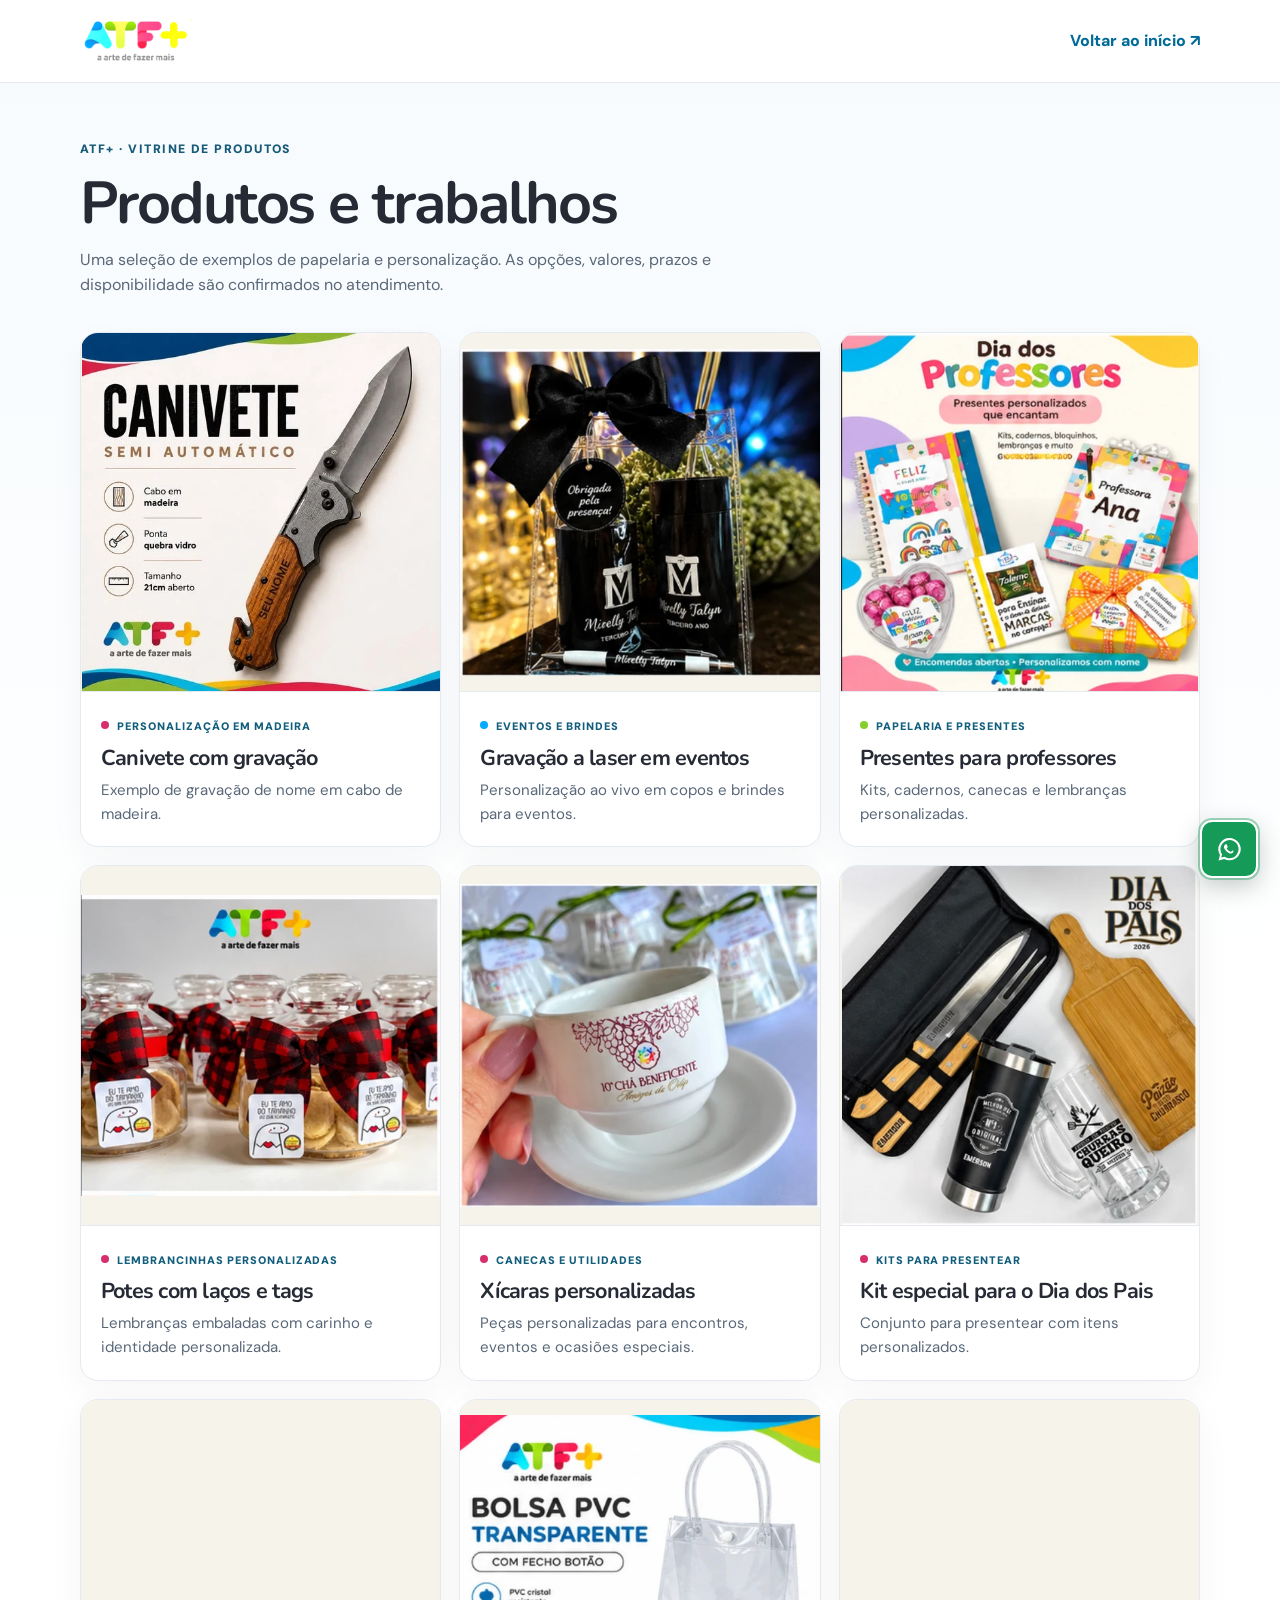
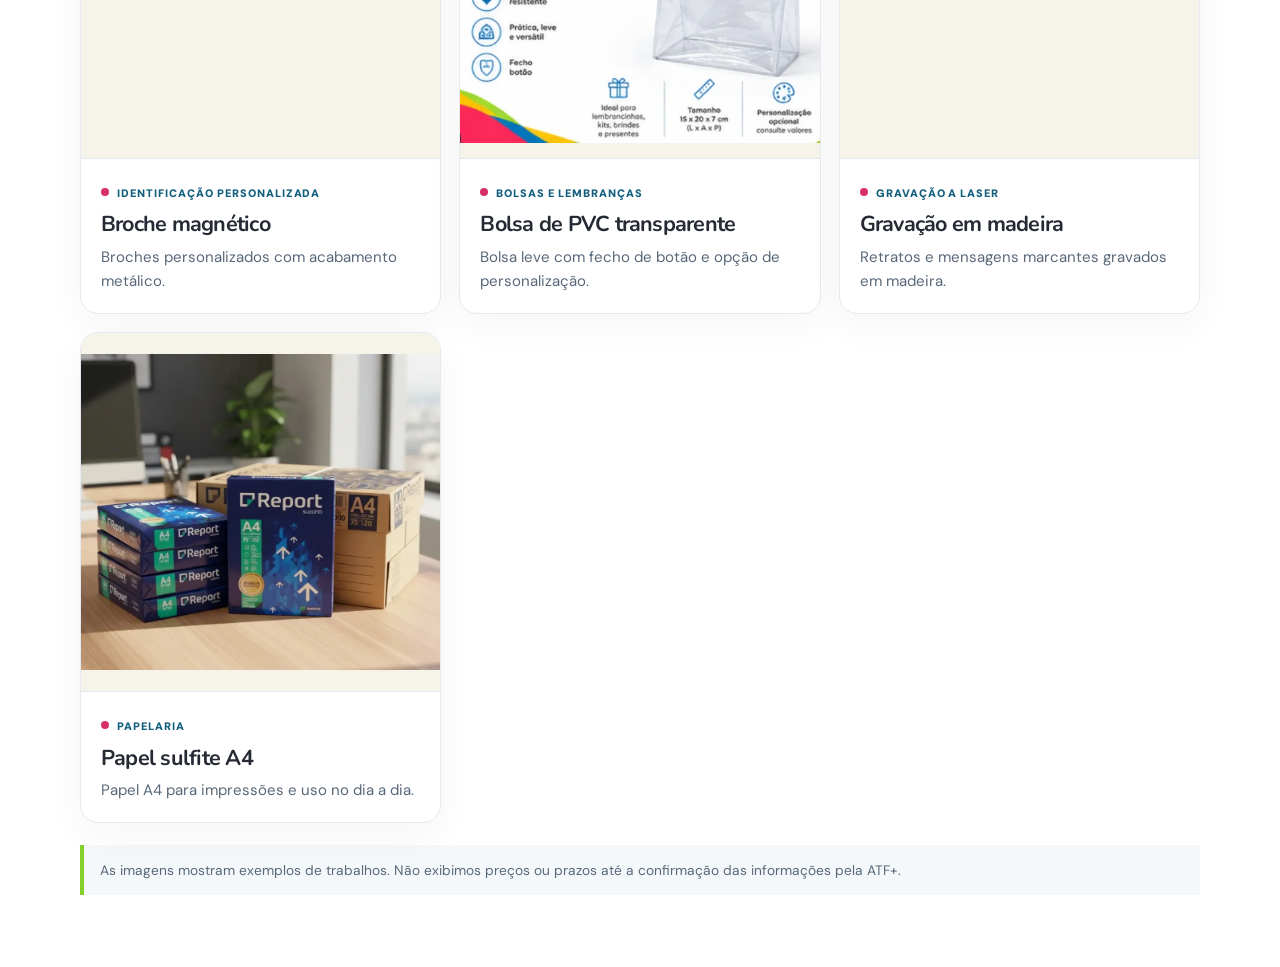
<file: produtos.html>
<!doctype html>
<html lang="pt-BR">
<head>
  <meta charset="utf-8">
  <meta name="viewport" content="width=device-width, initial-scale=1">
  <meta name="theme-color" content="#03acff">
  <meta name="description" content="Veja produtos e trabalhos de papelaria e personalização da ATF+.">
  <title>Produtos | ATF+</title>
  <link rel="icon" type="image/png" href="assets/atf-logo.png">
  <link rel="preconnect" href="https://fonts.googleapis.com">
  <link rel="preconnect" href="https://fonts.gstatic.com" crossorigin>
  <link href="https://fonts.googleapis.com/css2?family=DM+Sans:wght@400;500;600;700&family=Nunito:wght@600;700;800;900&display=swap" rel="stylesheet">
  <style>
    :root{--blue:#03acff;--pink:#d72f6b;--lime:#86cf2b;--ink:#252a34;--muted:#596879;--line:#e4eaf0;--pale:#f5f8fb}
    *{box-sizing:border-box}body{margin:0;background:#fff;color:var(--ink);font-family:'DM Sans',sans-serif;line-height:1.6}a{color:inherit;text-decoration:none}img{display:block;max-width:100%}h1,h2{font-family:'Nunito',sans-serif;line-height:1.12;letter-spacing:-.035em;margin:0}.wrap{width:min(1120px,calc(100% - 40px));margin:auto}
    header{background:#fff;border-bottom:1px solid var(--line)}.nav{height:82px;display:flex;align-items:center;justify-content:space-between}.brand img{width:112px;height:58px;object-fit:contain}.back{font-weight:800;color:#006b98}.back:hover{text-decoration:underline}
    main{padding:52px 0 72px;background:linear-gradient(180deg,#f7fbfe,#fff 38%)}.eyebrow{font-size:.76rem;letter-spacing:.12em;text-transform:uppercase;font-weight:900;color:#175b78}h1{font-size:clamp(2.4rem,5vw,3.7rem);margin:10px 0}.intro{max-width:650px;color:var(--muted);margin:0 0 34px}.products{display:grid;grid-template-columns:repeat(3,minmax(0,1fr));gap:18px}.product-card{overflow:hidden;border:1px solid var(--line);border-radius:18px;background:#fff;box-shadow:0 12px 35px #25354b0b;transition:transform .35s,box-shadow .35s;isolation:isolate}.product-card:hover{transform:translateY(-7px);box-shadow:0 22px 45px #1683b626}.product-photo{width:100%;aspect-ratio:1/1;object-fit:contain;background:#f6f3eb;border-bottom:1px solid var(--line);transition:transform .65s}.product-card:hover .product-photo{transform:scale(1.035)}.product-gallery{display:flex;gap:8px;padding:10px 16px 0}.product-thumb{width:52px;height:52px;flex:none;padding:2px;border:1px solid #dce3e9;border-radius:5px;background:#fff;cursor:pointer}.product-thumb[aria-pressed="true"]{border-color:#0076a8;box-shadow:0 0 0 1px #0076a8}.product-thumb img{width:100%;height:100%;object-fit:cover}.product-thumb:focus-visible{outline:2px solid #006b98;outline-offset:2px}.product-info{padding:20px}.product-type{font-size:.68rem;color:#125e7d;letter-spacing:.09em;font-weight:900;text-transform:uppercase}.product-type:before{content:"";display:inline-block;width:8px;height:8px;background:var(--pink);border-radius:50%;margin:0 8px 1px 0}.product-card:nth-child(2) .product-type:before{background:var(--blue)}.product-card:nth-child(3) .product-type:before{background:var(--lime)}.product-info h2{font-size:1.35rem;margin:8px 0}.product-info p{margin:0;color:var(--muted);font-size:.94rem}.note{margin:22px 0 0;padding:14px 16px;border-left:4px solid var(--lime);background:var(--pale);color:var(--muted);font-size:.86rem}
    @media(max-width:980px){.products{grid-template-columns:repeat(2,minmax(0,1fr));gap:16px}}
    @media(max-width:760px){.wrap{width:min(100% - 32px,700px)}.nav{height:72px}main{padding:38px 0 54px}.intro{margin-bottom:24px}.products{grid-template-columns:repeat(2,minmax(0,1fr));gap:14px}.product-card{max-width:540px;width:100%;margin:auto}.product-photo{aspect-ratio:1/0.9}.product-info{padding:18px}}
    @media(max-width:520px){.products{grid-template-columns:1fr}}
    @media(prefers-reduced-motion:reduce){*,*:before,*:after{scroll-behavior:auto!important;transition:none!important}}
  </style>
  <link rel="stylesheet" href="assets/ui-enhancements.css">
</head>
<body>
  <header><div class="wrap nav"><a class="brand" href="index.html#inicio" aria-label="ATF+ início"><img src="assets/atf-logo.png" alt="ATF+ — a arte de fazer mais"></a><a class="back" href="index.html#inicio">Voltar ao início <span aria-hidden="true">↗</span></a></div></header>
  <main><div class="wrap"><span class="eyebrow">ATF+ · Vitrine de produtos</span><h1>Produtos e trabalhos</h1><p class="intro">Uma seleção de exemplos de papelaria e personalização. As opções, valores, prazos e disponibilidade são confirmados no atendimento.</p>
    <div class="products" id="products-grid" data-product-list="products"></div>
    <p class="note">As imagens mostram exemplos de trabalhos. Não exibimos preços ou prazos até a confirmação das informações pela ATF+.</p>
  </div></main>
  <script src="assets/catalog-data.js" defer></script>
  <script src="assets/site-ui.js" defer></script>
  <a class="whatsapp-float" href="https://wa.me/5581992377709?text=Ol%C3%A1%2C%20vim%20pelo%20site%20da%20ATF%2B%20e%20gostaria%20de%20conversar." target="_blank" rel="noopener noreferrer" aria-label="Conversar com a ATF+ pelo WhatsApp">
    <svg viewBox="0 0 32 32" aria-hidden="true" focusable="false"><path d="M16 2.4a13.2 13.2 0 0 0-11.3 20L3 29l6.8-1.8A13.2 13.2 0 1 0 16 2.4Zm0 23.9a10.7 10.7 0 0 1-5.4-1.5l-.4-.2-4 .9 1-3.9-.3-.4A10.7 10.7 0 1 1 16 26.3Z"/><path d="M21.9 18.3c-.3-.2-1.9-.9-2.2-1s-.5-.2-.7.2-.8 1-1 1.2-.4.2-.7.1a8.8 8.8 0 0 1-2.6-1.6 9.7 9.7 0 0 1-1.8-2.2c-.2-.3 0-.5.1-.6l.5-.6.3-.5c.1-.2 0-.4 0-.6s-.7-1.7-1-2.3c-.2-.6-.5-.5-.7-.5h-.6c-.2 0-.6.1-.9.4s-1.1 1.1-1.1 2.6 1.1 3 1.2 3.2a11.2 11.2 0 0 0 4.3 4c.6.3 1.1.5 1.5.6.6.2 1.2.2 1.7.1.5-.1 1.9-.8 2.2-1.5s.3-1.3.2-1.5-.3-.3-.6-.5Z"/></svg>
    <span class="whatsapp-label">Fale pelo WhatsApp</span>
  </a>
</body>
</html>
</file>
<file: assets/ui-enhancements.css>
/* Shared polish, motion and WhatsApp access for both site pages. */
.btn,
.carousel-arrow,
.menu-toggle {
  transition: transform .2s ease, box-shadow .2s ease, background-color .2s ease, border-color .2s ease, color .2s ease;
}

.btn:hover,
.carousel-arrow:hover:not(:disabled) {
  transform: translateY(-2px);
}

.btn:active,
.carousel-arrow:active:not(:disabled) {
  transform: translateY(0) scale(.98);
}

.menu-toggle:hover { color: #006b98; transform: translateY(-1px); }
.menu-toggle:active { transform: scale(.96); }

.btn:focus-visible,
.carousel-arrow:focus-visible,
.menu-toggle:focus-visible,
.back:focus-visible {
  outline: 3px solid #006b98;
  outline-offset: 3px;
}

.field input,
.field textarea {
  transition: border-color .2s ease, box-shadow .2s ease;
}

.whatsapp-float {
  position: fixed;
  right: 22px;
  bottom: 22px;
  z-index: 50;
  display: inline-flex;
  align-items: center;
  justify-content: center;
  width: 58px;
  height: 58px;
  min-width: 58px;
  min-height: 58px;
  padding: 0;
  border: 2px solid #fff;
  border-radius: 12px;
  background: #159b57;
  color: #fff;
  box-shadow: 0 8px 24px #102b2040;
  font: 800 .9rem 'DM Sans', sans-serif;
  transition: transform .2s ease, background-color .2s ease, box-shadow .2s ease;
  isolation: isolate;
}

.whatsapp-float::before {
  position: absolute;
  z-index: -1;
  inset: -4px;
  border: 2px solid #159b5766;
  border-radius: 14px;
  content: '';
  animation: whatsapp-pulse 2.6s ease-out infinite;
}

.whatsapp-float:hover {
  transform: translateY(-3px);
  background: #0f8348;
  box-shadow: 0 12px 30px #102b2050;
}

.whatsapp-float:active { transform: scale(.97); }
.whatsapp-float:focus-visible { outline: 3px solid #075c38; outline-offset: 4px; }
.whatsapp-float svg { width: 27px; height: 27px; flex: none; fill: currentColor; }
.whatsapp-label { position: absolute; width: 1px; height: 1px; padding: 0; margin: -1px; overflow: hidden; clip: rect(0,0,0,0); white-space: nowrap; border: 0; }

.hero-copy,
.hero-showcase {
  animation: hero-arrive .72s cubic-bezier(.2,.7,.25,1) both;
}

.hero-showcase { animation-delay: .1s; }

body.reveal-enabled .reveal-item {
  opacity: 0;
  translate: 0 16px;
  transition: opacity .55s ease var(--reveal-delay, 0ms), translate .55s cubic-bezier(.2,.7,.25,1) var(--reveal-delay, 0ms);
}

body.reveal-enabled .reveal-item.is-visible {
  opacity: 1;
  translate: 0 0;
}

@keyframes hero-arrive {
  from { opacity: 0; translate: 0 14px; }
  to { opacity: 1; translate: 0 0; }
}

@keyframes whatsapp-pulse {
  0% { opacity: .55; transform: scale(.96); }
  75%, 100% { opacity: 0; transform: scale(1.22); }
}

@media (max-width: 560px) {
  .whatsapp-float { right: max(14px, env(safe-area-inset-right)); bottom: max(14px, env(safe-area-inset-bottom)); width: 56px; height: 56px; min-width: 56px; min-height: 56px; padding: 0; }
}

@media (prefers-reduced-motion: reduce) {
  *, *::before, *::after { scroll-behavior: auto !important; animation: none !important; transition: none !important; }
  body.reveal-enabled .reveal-item { opacity: 1; translate: none; }
}
</file>
